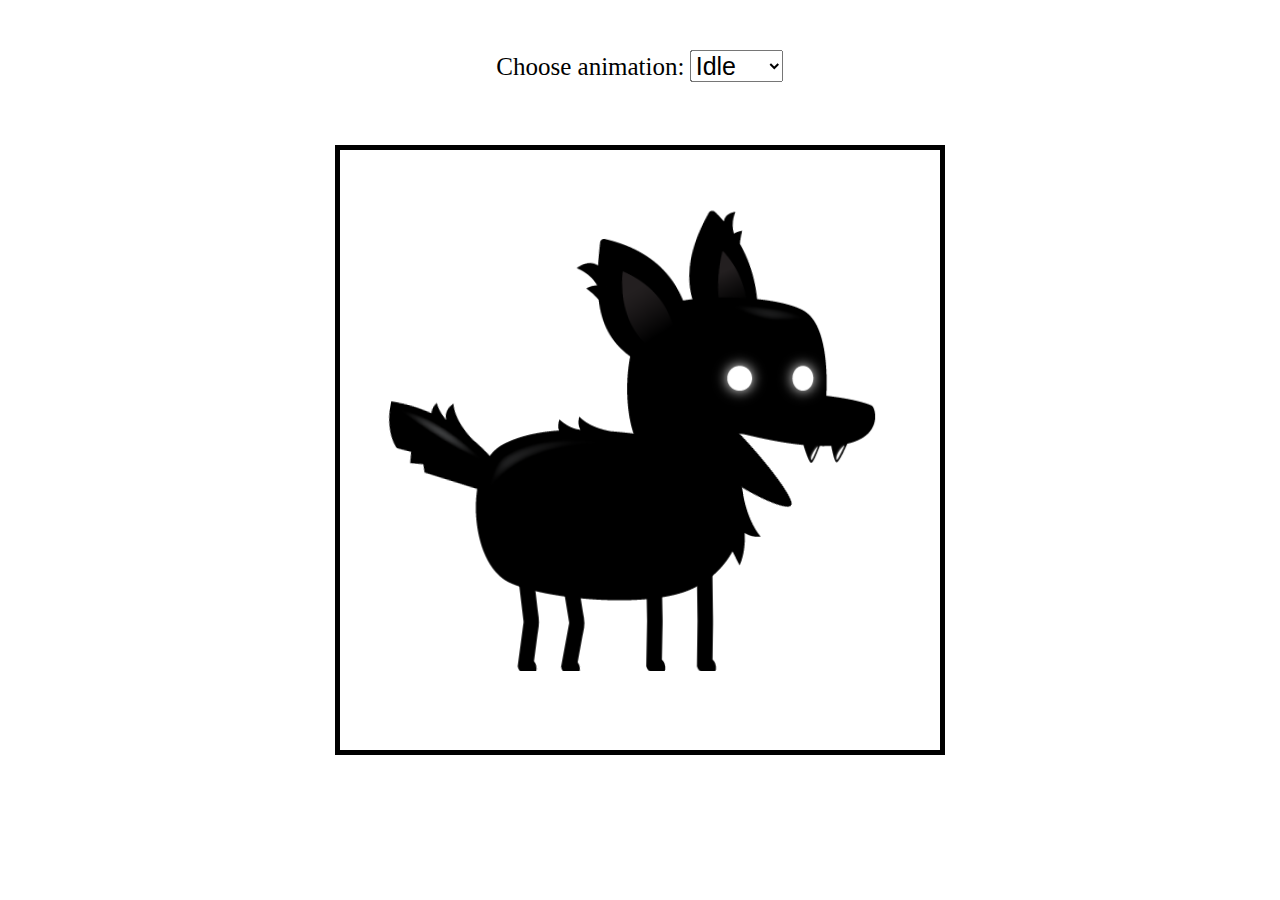
<file: Part1-Sprite-animation-techniques/index.html>
<!DOCTYPE html>
<html lang="en">
  <head>
    <meta charset="UTF-8" />
    <meta name="viewport" content="width=device-width, initial-scale=1.0" />
    <title>Sprite animations</title>
    <link rel="stylesheet" href="style.css" />
  </head>
  <body>
    <canvas id="canvas1"></canvas>
    <div class="controls">
      <label for="animations">Choose animation:</label>
      <select name="animations" id="animations"></select>
    </div>

    <script src="script.js"></script>
  </body>
</html>
</file>
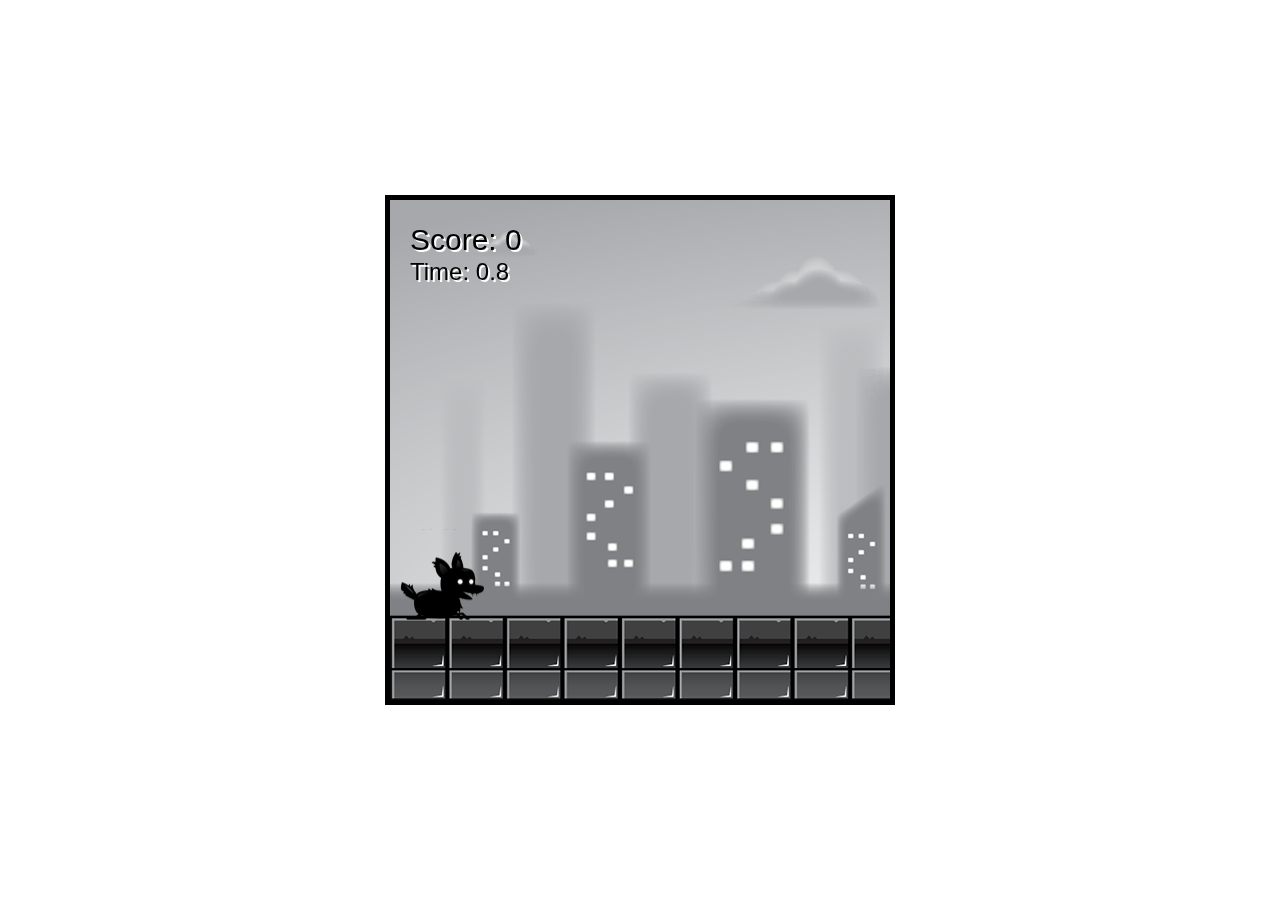
<file: Part10-Final-endless-running-game/index.html>
<!DOCTYPE html>
<html lang="en">
  <head>
    <meta charset="UTF-8" />
    <meta name="viewport" content="width=device-width, initial-scale=1.0" />
    <title>JavaScript Game</title>
    <link rel="stylesheet" href="style.css" />
  </head>
  <body>
    <canvas id="canvas1"></canvas>
    <img src="./images/player/player.png" id="player" />
    <img src="./images/cityBackgroundLayers/layer-5.png" id="layer5" />
    <img src="./images/cityBackgroundLayers/layer-4.png" id="layer4" />
    <img src="./images/cityBackgroundLayers/layer-3.png" id="layer3" />
    <img src="./images/cityBackgroundLayers/layer-2.png" id="layer2" />
    <img src="./images/cityBackgroundLayers/layer-1.png" id="layer1" />
    <img src="./images/enemies/enemy_fly.png" id="enemy_fly" />
    <img src="./images/enemies/enemy_plant.png" id="enemy_plant" />
    <img src="./images/enemies/enemy_spider_big.png" id="enemy_spider_big" />
    <img src="./images/fireTexture/fire.png" id="fire" />
    <img src="./images/collisionAnimation/boom.png" alt="" id="collisionAnimation" />

    <script type="module" src="main.js"></script>
  </body>
</html>
</file>
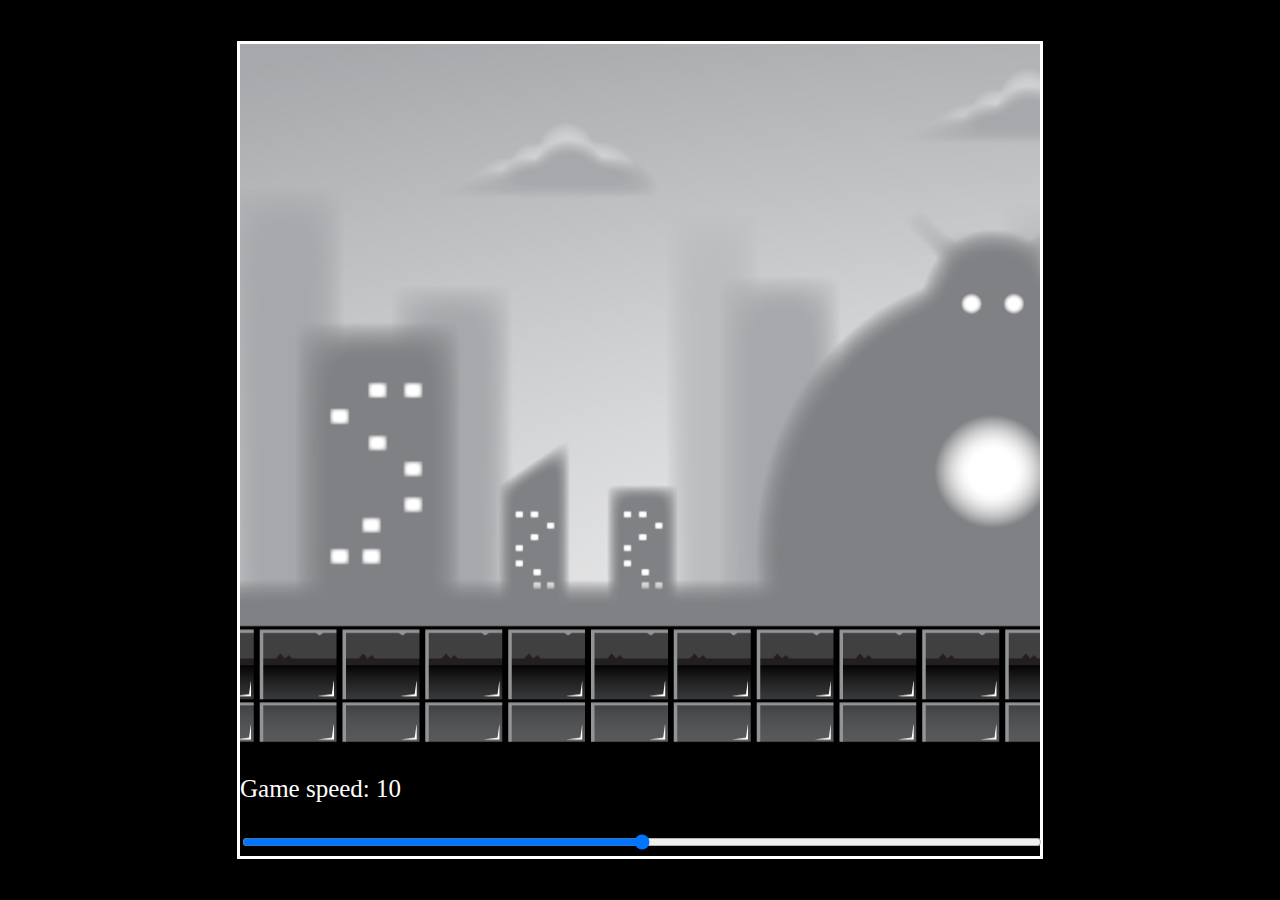
<file: Part2-Parallax-backgrounds/index.html>
<!DOCTYPE html>
<html lang="en">
  <head>
    <meta charset="UTF-8" />
    <meta name="viewport" content="width=device-width, initial-scale=1.0" />
    <title>Paralax Background</title>
    <link rel="stylesheet" href="style.css" />
  </head>
  <body>
    <div id="container">
      <canvas id="canvas1"></canvas>
      <p>Game speed: <span id="showGameSpeed"></span></p>
      <input type="range" min="0" , max="20" , value="5" , class="slider" , id="slider" />
    </div>

    <script src="script.js"></script>
  </body>
</html>
</file>
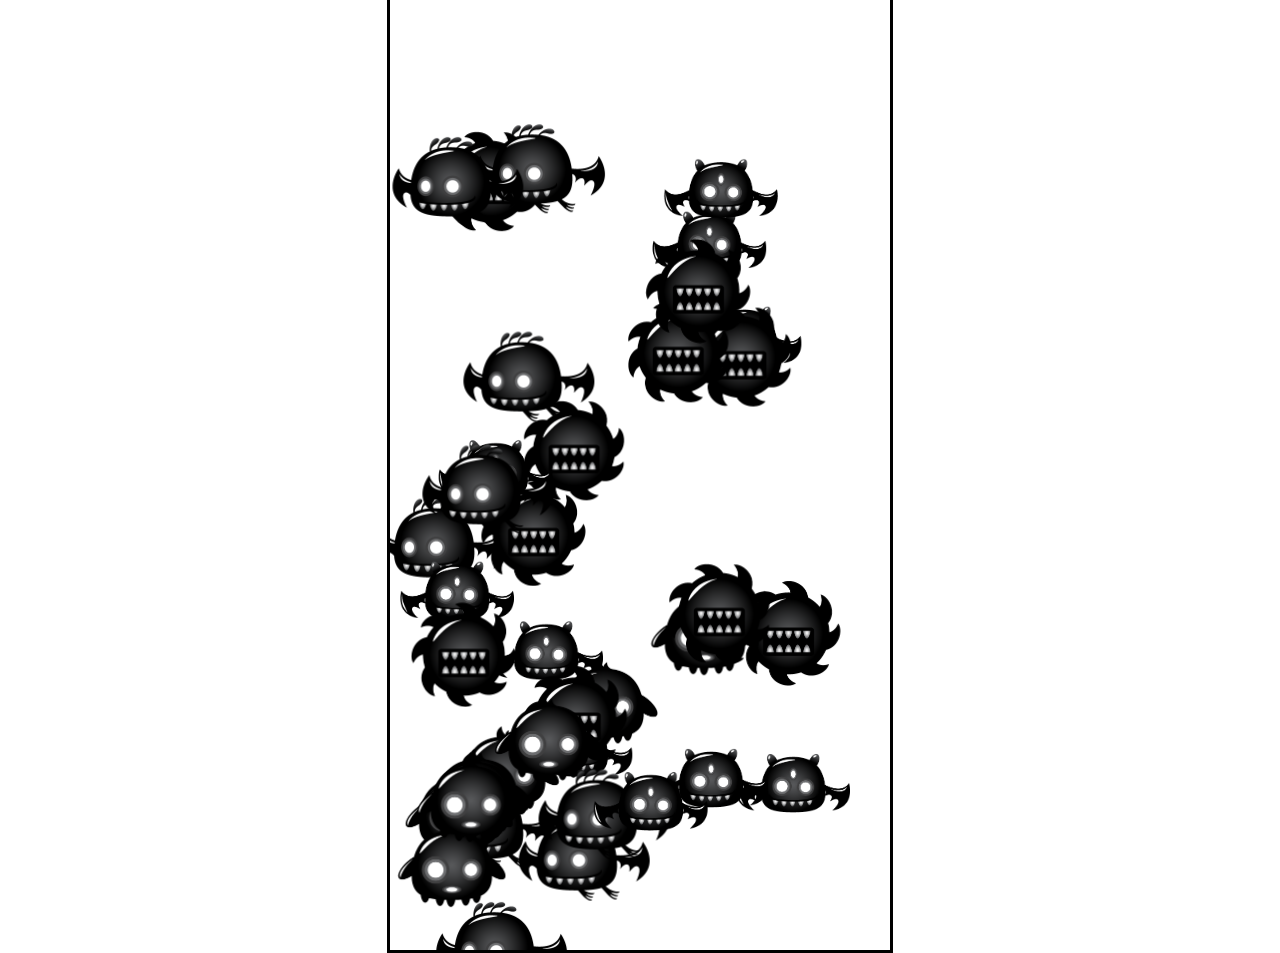
<file: Part3-Enemy-movement-patterns/index.html>
<!DOCTYPE html>
<html lang="en">
  <head>
    <meta charset="UTF-8" />
    <meta name="viewport" content="width=device-width, initial-scale=1.0" />
    <title>NPC movement animations</title>
    <link rel="stylesheet" href="style.css" />
  </head>
  <body>
    <canvas id="canvas1"></canvas>

    <script type="module" src="script.js"></script>
  </body>
</html>
</file>
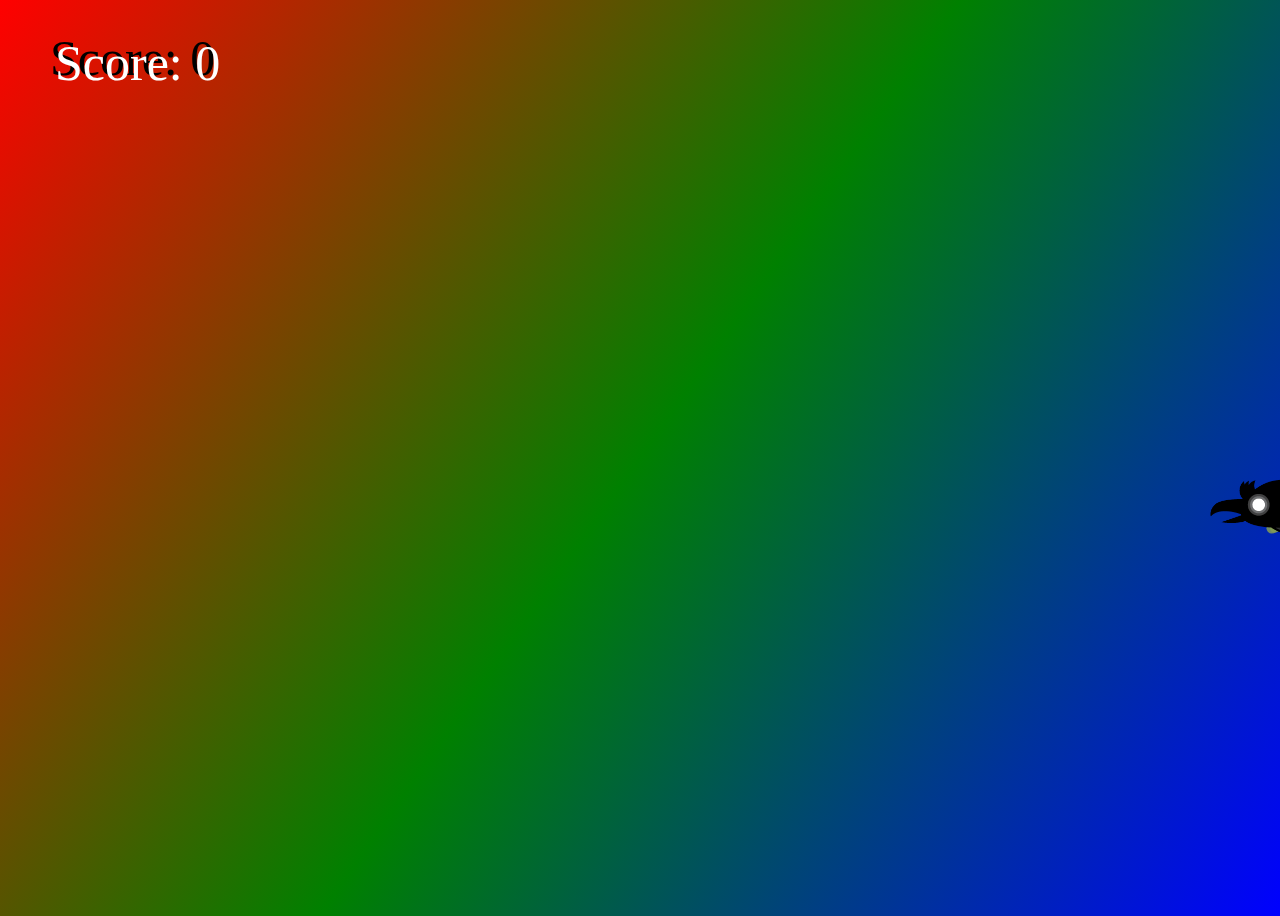
<file: Part6-Point-and-shoot-game/index.html>
<!DOCTYPE html>
<html lang="en">
  <head>
    <meta charset="UTF-8" />
    <meta name="viewport" content="width=device-width, initial-scale=1.0" />
    <title>JavaScript Game</title>
    <link rel="stylesheet" href="style.css" />
  </head>
  <body>
    <canvas id="collisionCanvas"></canvas>
    <canvas id="canvas1"></canvas>

    <script src="script.js"></script>
  </body>
</html>
</file>
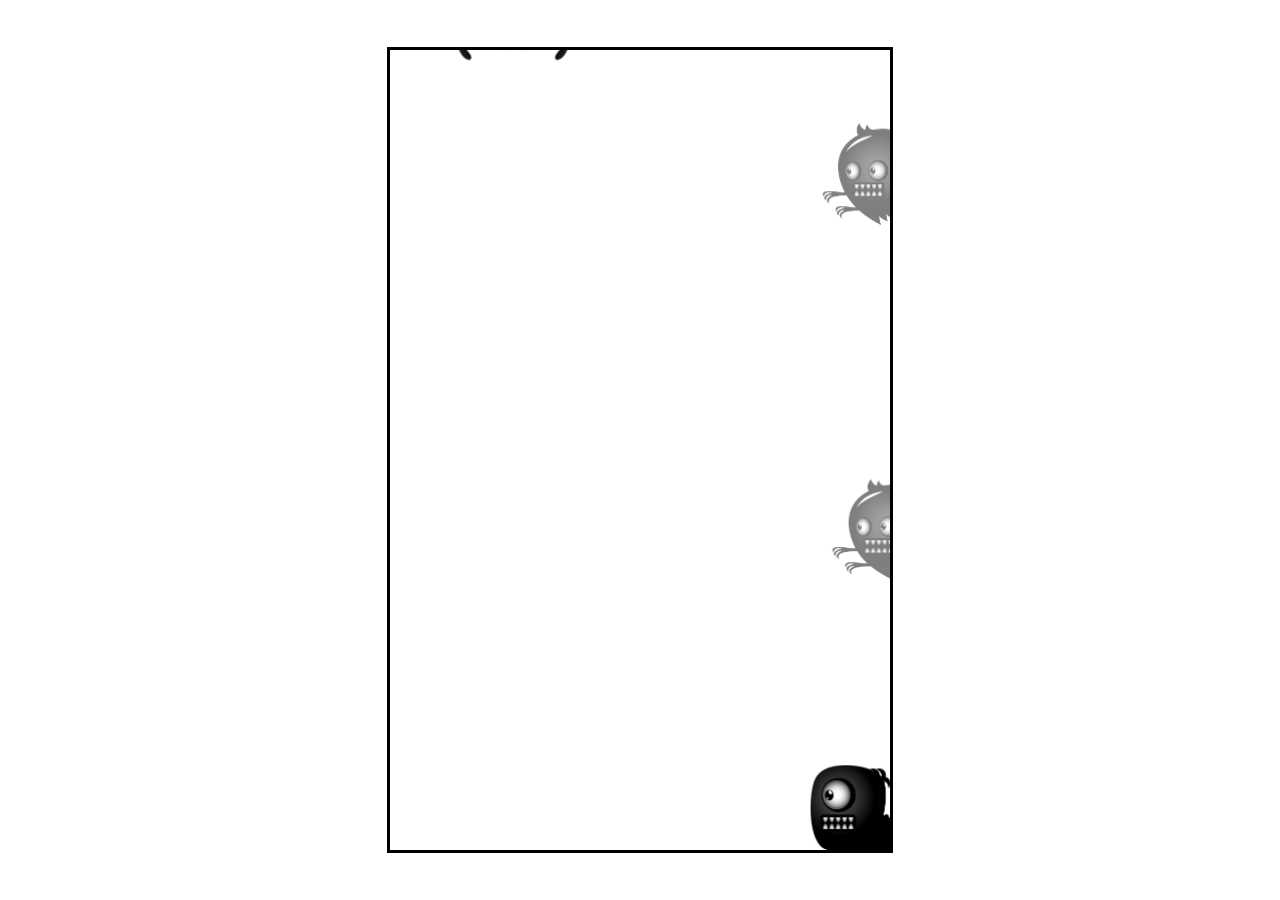
<file: Part7-Enemy-variety/index.html>
<!DOCTYPE html>
<html lang="en">
  <head>
    <meta charset="UTF-8" />
    <meta name="viewport" content="width=device-width, initial-scale=1.0" />
    <title>Enemy types with JavaScript sub classing</title>
    <link rel="stylesheet" href="style.css" />
  </head>
  <body>
    <canvas id="canvas1"></canvas>
    <img src="./images/enemy_worm.png" id="worm" />
    <img src="./images/enemy_ghost.png" id="ghost" />
    <img src="./images/enemy_spider.png" id="spider" />

    <script type="module" src="script.js"></script>
  </body>
</html>
</file>
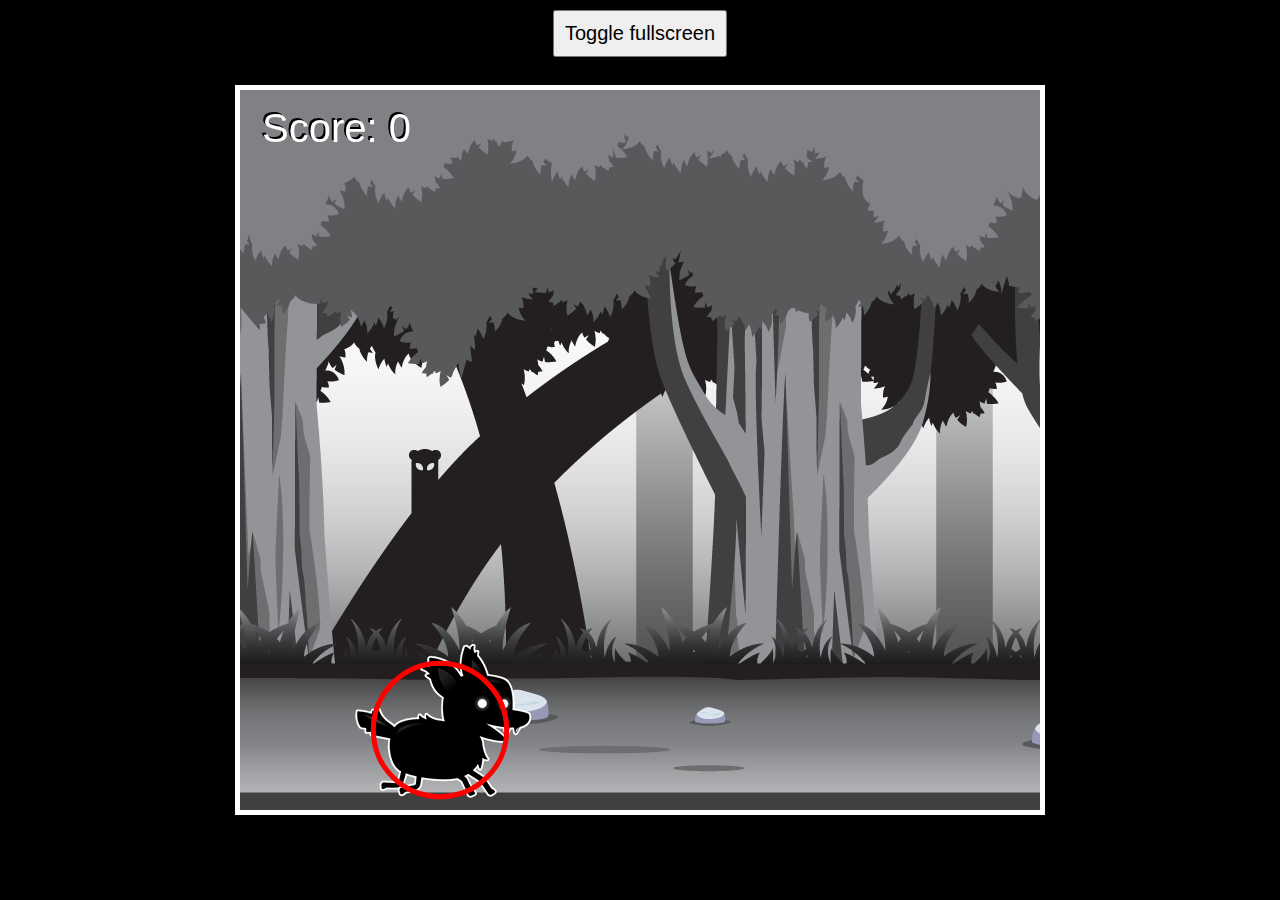
<file: Part8-Side-scroller-game-with-mobile-support/index.html>
<!DOCTYPE html>
<html lang="en">
  <head>
    <meta charset="UTF-8" />
    <meta name="viewport" content="width=device-width, initial-scale=1.0" />
    <title>title</title>
    <link rel="stylesheet" href="style.css" />
  </head>
  <body>
    <canvas id="canvas1"></canvas>
    <img src="./images/player.png" id="playerImage" />
    <img src="./images/background_single.png" id="backgroundImage" />
    <img src="./images/enemy_1.png" id="enemyImage" />
    <button id="fullScreenButton">Toggle fullscreen</button>

    <script type="module" src="script.js"></script>
  </body>
</html>
</file>
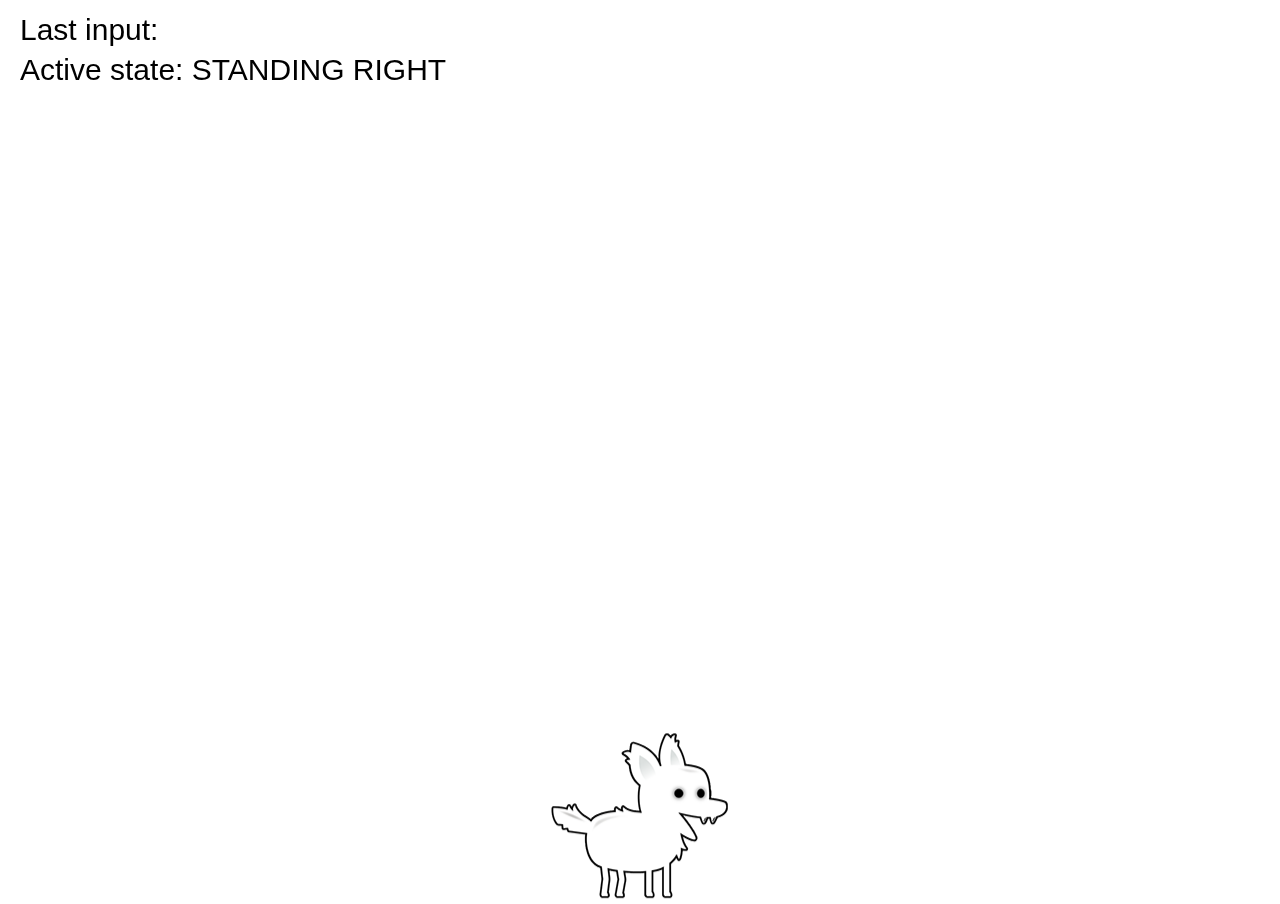
<file: Part9-State-management/index.html>
<!DOCTYPE html>
<html lang="en">
  <head>
    <meta charset="UTF-8" />
    <meta name="viewport" content="width=device-width, initial-scale=1.0" />
    <title>State management in games</title>
    <link rel="stylesheet" href="style.css" />
  </head>
  <body>
    <canvas id="canvas1"></canvas>
    <img src="./images/dog_left_right_white.png" id="dogImage" />
    <h1 id="loading">LOADING...</h1>

    <script type="module" src="script.js"></script>
  </body>
</html>
</file>
<file: Part1-Sprite-animation-techniques/style.css>
#canvas1 {
  border: 5px solid black;
  position: absolute;
  top: 50%;
  left: 50%;
  transform: translate(-50%, -50%);
  width: 600px;
  height: 600px;
}
.controls {
  position: absolute;
  z-index: 10;
  top: 50px;
  left: 50%;
  transform: translateX(-50%);
}
.controls,
select,
option {
  font-size: 25px;
}
</file>
<file: Part10-Final-endless-running-game/style.css>
* {
  margin: 0;
  padding: 0;
  box-sizing: border-box;
}

#canvas1 {
  position: absolute;
  top: 50%;
  left: 50%;
  transform: translate(-50%, -50%);
  border: 5px solid black;
}

#player,
#layer1,
#layer2,
#layer3,
#layer4,
#layer5,
#enemy_fly,
#enemy_plant,
#enemy_spider_big,
#fire,
#collisionAnimation {
  display: none;
}
</file>
<file: Part2-Parallax-backgrounds/style.css>
body {
  background: black;
}

#container {
  position: absolute;
  width: 800px;
  transform: translate(-50%, -50%);
  top: 50%;
  left: 50%;
  border: 3px solid white;
  font-size: 25px;
}

#canvas1 {
  position: relative;
  width: 800px;
  height: 700px;
}

#slider {
  width: 100%;
}
p {
  color: white;
}
</file>
<file: Part3-Enemy-movement-patterns/style.css>
#canvas1 {
  width: 500px;
  height: 1000px;
  position: absolute;
  top: 50%;
  left: 50%;
  transform: translate(-50%, -50%);
  border: 3px solid black;
}
</file>
<file: Part6-Point-and-shoot-game/style.css>
body {
  /* background: linear-gradient(to bottom, red, green, blue); */
  background: linear-gradient(125deg, red, green, blue);
  width: 100vw;
  height: 100vh;
  overflow: hidden;
}

#canvas1 {
  position: absolute;
  top: 0;
  left: 0;
  width: 100vw;
  height: 100vh;
}

#collisionCanvas {
  opacity: 0;
}
</file>
<file: Part7-Enemy-variety/style.css>
#canvas1 {
  width: 500px;
  height: 800px;
  position: absolute;
  top: 50%;
  left: 50%;
  transform: translate(-50%, -50%);
  border: 3px solid black;
}

img {
  display: none;
}
</file>
<file: Part8-Side-scroller-game-with-mobile-support/style.css>
* {
  margin: 0;
  padding: 0;
  box-sizing: border-box;
}
body {
  background: black;
}
#canvas1 {
  border: 5px solid white;
  position: absolute;
  top: 50%;
  left: 50%;
  transform: translate(-50%, -50%);
  max-width: 100%;
  max-height: 100%;
}
img {
  display: none;
}
#fullScreenButton {
  position: absolute;
  font-size: 20px;
  padding: 10px;
  top: 10px;
  left: 50%;
  transform: translateX(-50%);
}
</file>
<file: Part9-State-management/style.css>
* {
  margin: 0;
  padding: 0;
  box-sizing: border-box;
  font-family: "Helvetica", cursive;
}
body {
  overflow: hidden;
}
#canvas1 {
  top: 0;
  left: 0;
  /* background: blue; */
}
img {
  display: none;
}
#loading {
  position: absolute;
  top: 50%;
  width: 100%;
  text-align: center;
  font-size: 80px;
  transform: translateY(-50%);
}
</file>
